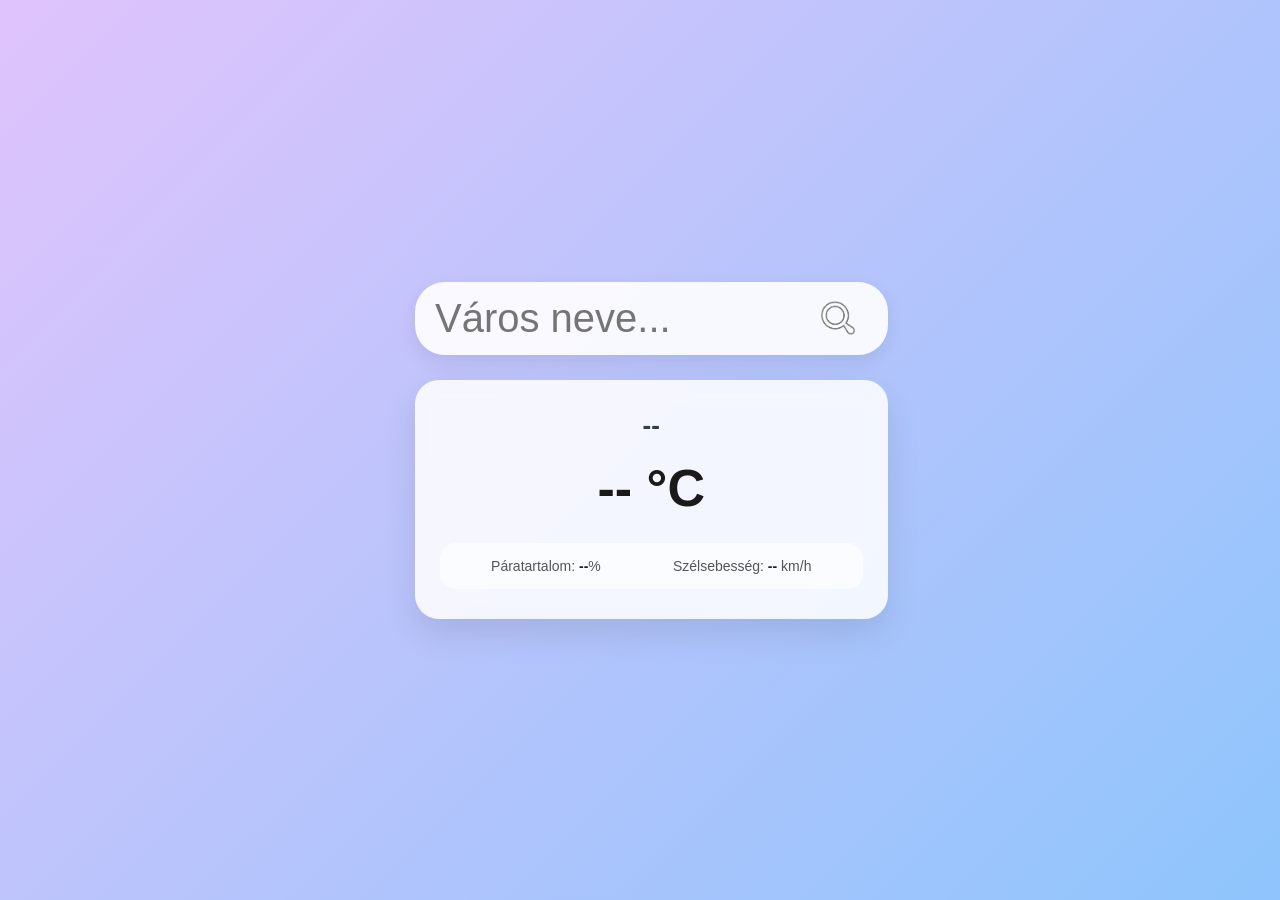
<file: index.html>
<!DOCTYPE html>
<html lang="hu">
<head>
    <meta charset="UTF-8">
    <meta name="viewport" content="width=device-width, initial-scale=1.0">
    <title>Időjárás</title>
    <link rel="stylesheet" href="idojaras.css">
</head>
<body>

<div class="kozipre">

    <div class="search-container">
        <input type="text" id="cityInput" placeholder="Város neve...">
        <img src="kereses.webp" alt="kereses">
        <div id="suggestions"></div>
    </div>

    <div id="weatherCard" class="weather-card">
        <h2 id="cityName">--</h2>
        <div class="temp-box">
            <span id="temperature">--</span> °C
        </div>
        <div class="details">
            <p>Páratartalom: <span id="humidity">--</span>%</p>
            <p>Szélsebesség: <span id="windSpeed">--</span> km/h</p>
        </div>
    </div>

</div>

  
    <script src="autocorrect.js"></script>
    <script src="idojaras.js"></script>
</body>
</html>
</file>
<file: idojaras.css>
body {
    font-family: 'Segoe UI', Tahoma, Geneva, Verdana, sans-serif;
    background: linear-gradient(135deg, #e0c3fc 0%, #8ec5fc 100%);
    min-height: 100vh;
    margin: 0;
    display: flex;
    justify-content: center;
    align-items: center;
    
    
}

.kozipre {
    display: flex;
    flex-direction: column;
    align-items: center;
    width: 100%;
    max-width: 450px; 
    padding: 20px;
    

}


.search-container {
    position: relative;
    width: 100%;
    margin-bottom: 25px;
    
}

.search-container input {
    width: 105%  ;
    box-sizing: border-box;
    padding: 14px 45px 14px 20px;
    font-size: 40px;
    border: none;
    border-radius: 30px;
    background: rgba(255, 255, 255, 0.9);
    box-shadow: 0 8px 20px rgba(0, 0, 0, 0.08);
    outline: none;
    transition: all 0.3s ease;
}

.search-container input:focus {
    background: #ffffff;
    box-shadow: 0 8px 25px rgba(0, 0, 0, 0.15);
}

.search-container img {
    position: absolute;
    right: 2px;
    top: 50%;
    transform: translateY(-50%);
    
    height: 50px;
    opacity: 0.6;
    pointer-events: none;
}


#suggestions {
    position: absolute;
    top: 110%;
    left: 0;
    width: 100%;
    background: #ffffff;
    border-radius: 16px;
    box-shadow: 0 10px 25px rgba(0, 0, 0, 0.1);
    overflow: hidden;
    z-index: 10;
}

.suggestion-item {
    padding: 12px 20px;
    font-size: 15px;
    color: #333;
    cursor: pointer;
    transition: background 0.2s;
    border-bottom: 1px solid #f0f0f0;
}

.suggestion-item:last-child {
    border-bottom: none;
}

.suggestion-item:hover {
    background-color: #f5f7fa;
}


.weather-card {
    margin-left:5%;
    width: 105%;
    box-sizing: border-box;
    background: rgba(255, 255, 255, 0.85);
    backdrop-filter: blur(10px); 
    border-radius: 24px;
    padding: 30px 25px;
    text-align: center;
    box-shadow: 0 15px 35px rgba(0, 0, 0, 0.1);
}

.weather-card h2 {
    margin: 0;
    font-size: 26px;
    color: #2c3e50;
    font-weight: 600;
}

.temp-box {
    font-size: 52px;
    font-weight: 700;
    color: #1a1a1a;
    margin: 17px 0 25px 0;
}

.details {
    display: flex;
    justify-content: space-around;
    background: rgba(255, 255, 255, 0.6);
    padding: 15px;
    border-radius: 16px;
}

.details p {
    margin: 0;
    font-size: 14px;
    color: #555;
    font-weight: 500;
}

.details span {
    font-weight: 700;
    color: #222;
}
</file>
